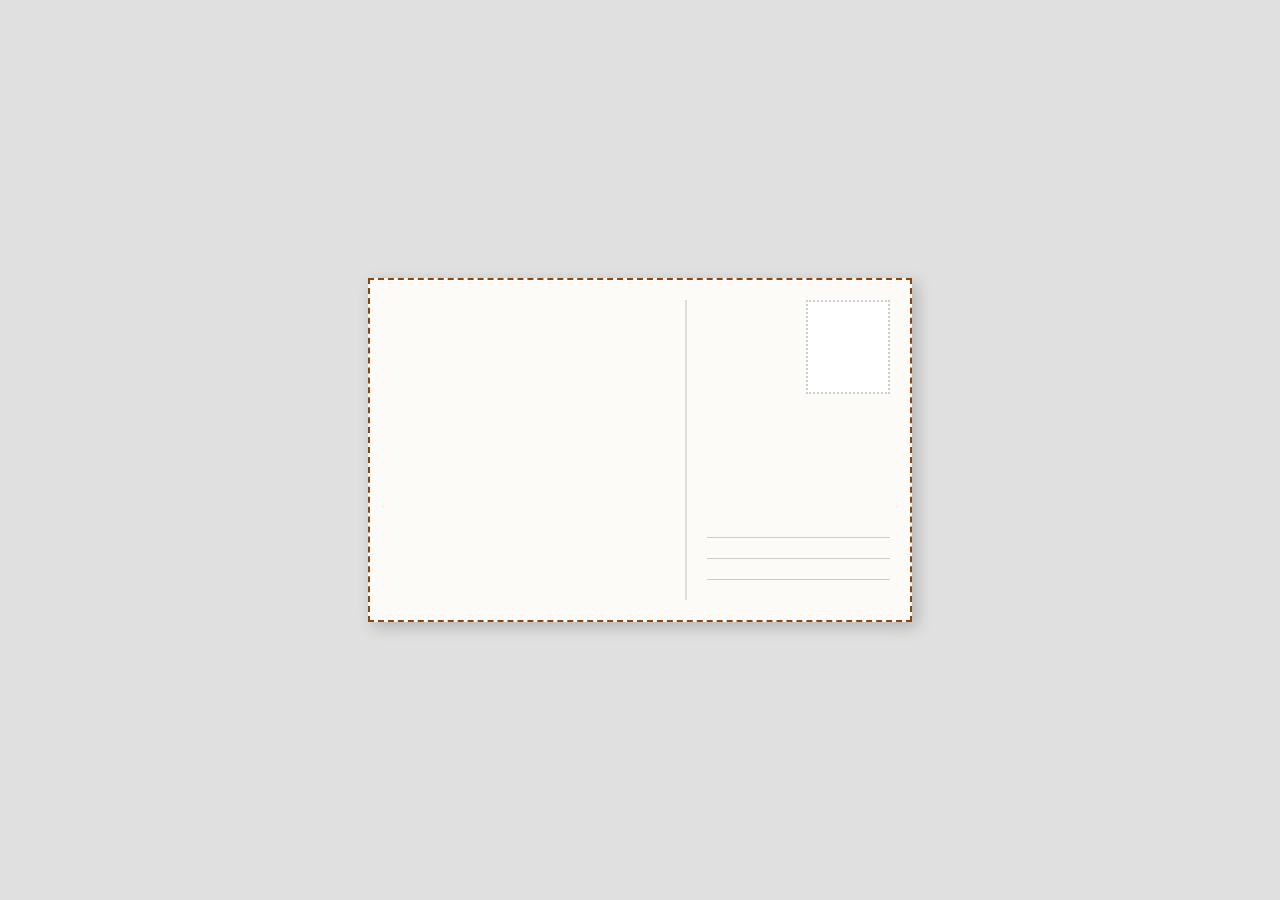
<file: Ejercicios HTML CSS/CrearUnaPostal/index.html>
<!DOCTYPE html> <!-- DJDLA - HTML y CSS -->
<html lang="en">

<head>
    <meta charset="UTF-8">
    <meta name="viewport" content="width=device-width, initial-scale=1.0">
    <title>Postal</title>
    <link rel="stylesheet" href="estilo.css"> <!-- Enlaza HTML y CSS -->
</head>

<body>
    <div class="postcard"> <!-- Contenedor principal de la postal -->
        <div class="left-side"></div> <!-- Lado izquierdo (mensaje) -->
        <div class="right-side"> <!-- Lado derecho (dirección) -->
            <div class="stamp-box"></div> <!-- Cuadro de estampilla -->
            <div class="address-lines"> <!-- Lineas de dirección -->
                <div class="line"></div>
                <div class="line"></div>
                <div class="line"></div>
            </div>
        </div>
    </div>
</body>

</html>
</file>
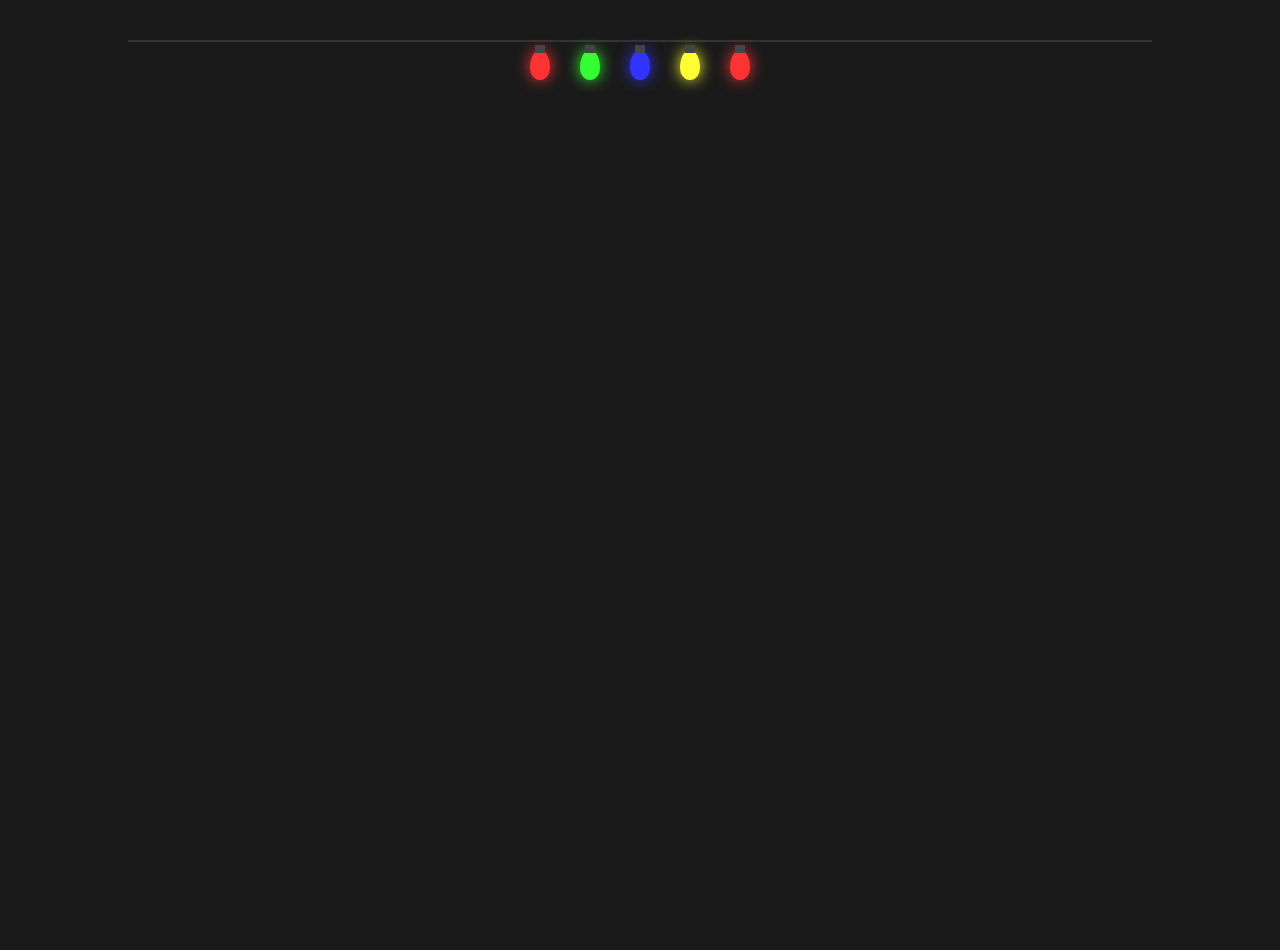
<file: Ejercicios HTML CSS/LucesNavideñas/index.html>
<!DOCTYPE html> <!-- DJDLA - HTML y CSS -->
<html lang="en">
<head>
    <meta charset="UTF-8">
    <meta name="viewport" content="width=device-width, initial-scale=1.0">
    <title>Luces Navideñas</title>
    <link rel="stylesheet" href="estilo.css"> <!-- Enlaza HTML y CSS -->
</head>
<body>
    <div class="wire"></div> <!-- Cable de la luz -->
    <div class="string"> <!-- Contenedor de las bombillas -->
        <div class="bulb red"></div> <!-- Bombilla roja -->
        <div class="bulb green"></div> <!-- Bombilla verde -->
        <div class="bulb blue"></div> <!-- Bombilla azul -->
        <div class="bulb yellow"></div> <!-- Bombilla amarilla -->
        <div class="bulb red"></div> <!-- Bombilla roja -->
    </div>
</body>
</html>
</file>
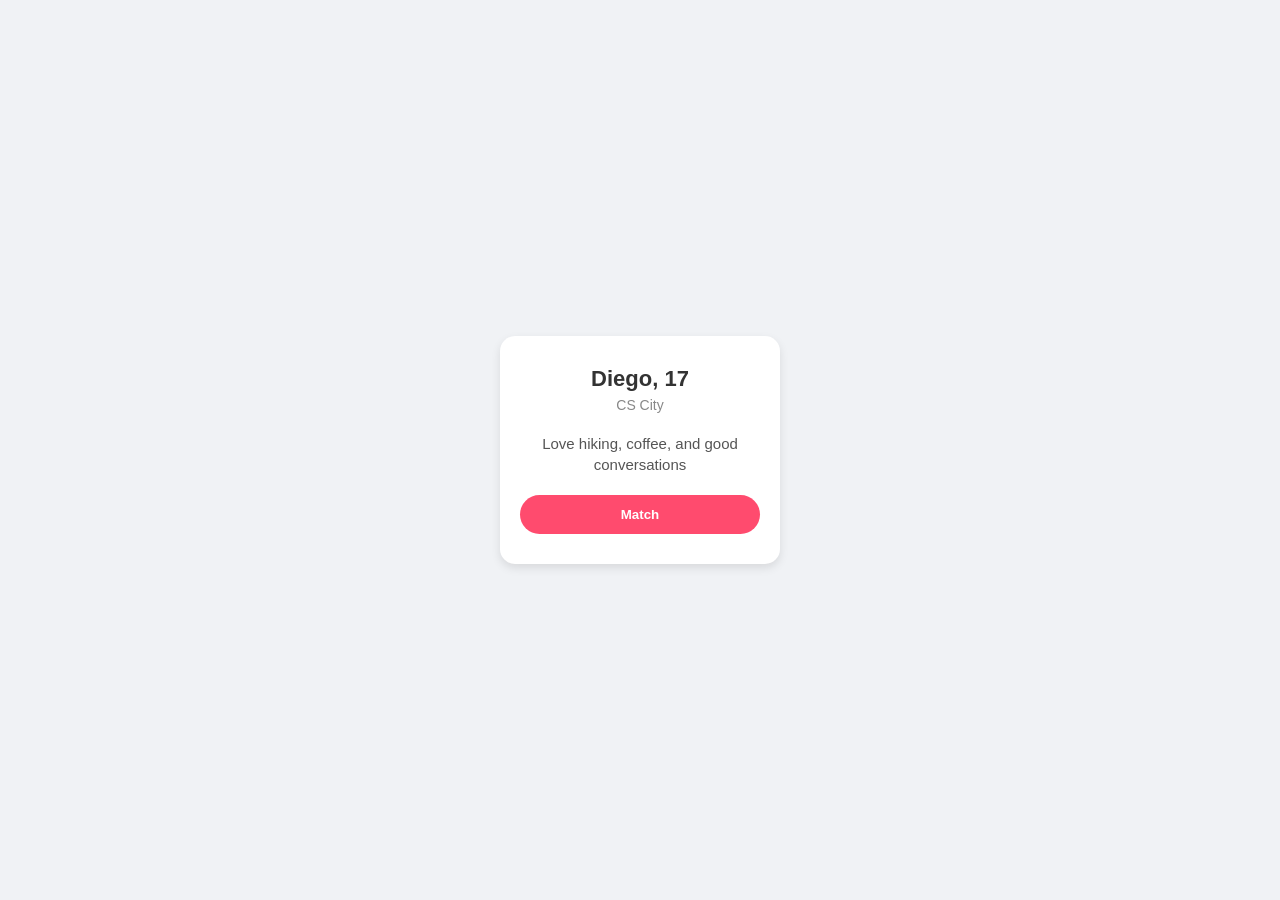
<file: Ejercicios HTML CSS/TarjetaDePerfil/index.html>
<!DOCTYPE html> <!-- DJDLA - HTML y CSS -->
<html lang="en">
<head>
    <meta charset="UTF-8">
    <meta name="viewport" content="width=device-width, initial-scale=1.0">
    <title>Tarjeta de Perfil</title>
    <link rel="stylesheet" href="estilo.css"> <!-- Enlaza HTML y CSS -->
</head>
<body>
    <div class="card"> <!-- Contenedor principal de la tarjeta -->
        <h3> Diego, 17 </h3> <!-- Nombre y Edad -->
        <div class="info">CS City </div> <!-- Ciudad -->
        <p class="bio"> Love hiking, coffee,
            and good conversations <!-- Descripcion -->
        </p>
        <button> Match </button> <!-- Boton -->
    </div>
    
</body>
</html>
</file>
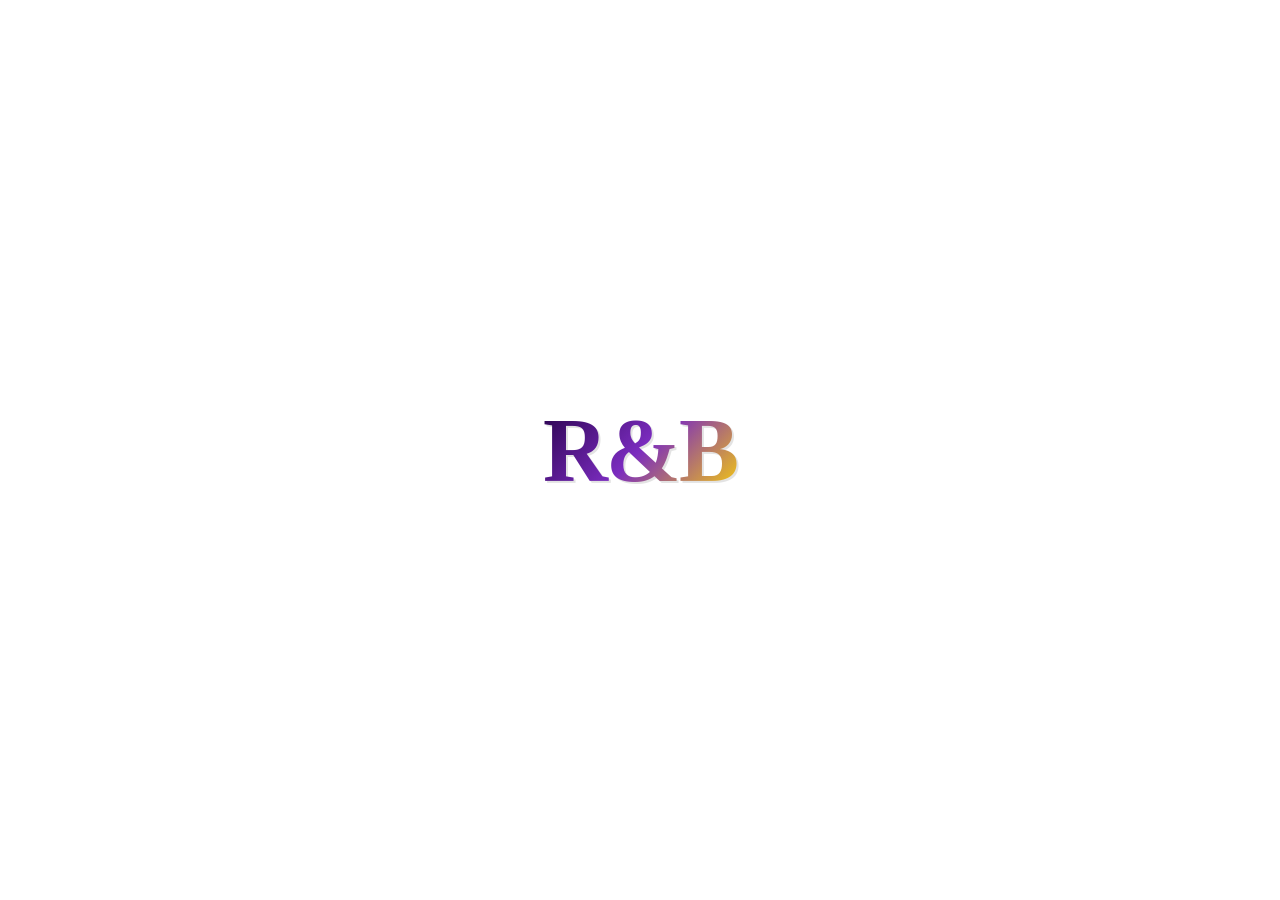
<file: Ejercicios HTML CSS/TextoR&B/index.html>
<!DOCTYPE html> <!-- DJDLA - HTML y CSS -->
<html lang="en">
<head>
    <meta charset="UTF-8">
    <meta name="viewport" content="width=device-width, initial-scale=1.0">
    <title>Texto R&B</title>
    <link rel="stylesheet" href="estilo.css"> <!-- Enlaza HTML y CSS -->
</head>
<body>
    <!-- Titulo con efecto de degradado -->
     <h1 class="rnb-text">R&B</h1>
</body>
</html>
</file>
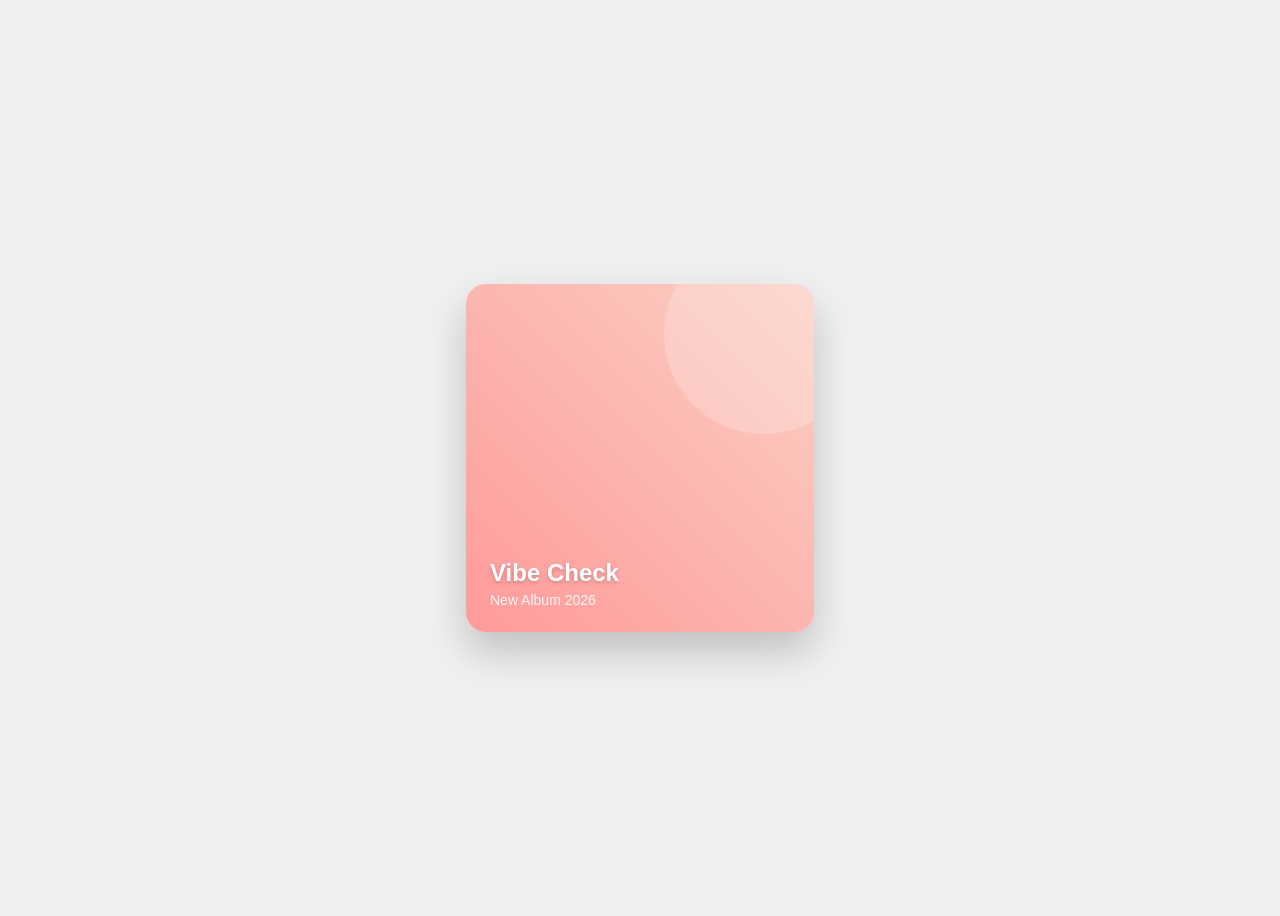
<file: Ejercicios-HTML-CSS--main/Ejercicios-HTML-CSS--main/Ejercicios HTML CSS/CoverMusica/index.html>
<!DOCTYPE html> <!-- DJDLA - HTML y CSS -->
<html lang="en">

<head>
    <meta charset="UTF-8">
    <meta name="viewport" content="width=device-width, initial-scale=1.0">
    <title>Cover de musica</title>
    <link rel="stylesheet" href="estilo.css"> <!-- Enlaza HTML y CSS -->
    <link rel="shortcut icon" href="spotify.png" type="image/x-icon">
</head>

<body>
    <div class="cover"> <!-- Tarjeta del cover -->
        <div class="circle"></div>
        <!-- Circulo decorativo -->
        <h2>Vibe Check</h2> <!-- Titulo del album -->
        <p>New Album 2026</p> <!-- Subtitulo -->
    </div>
</body>

</html>
</file>
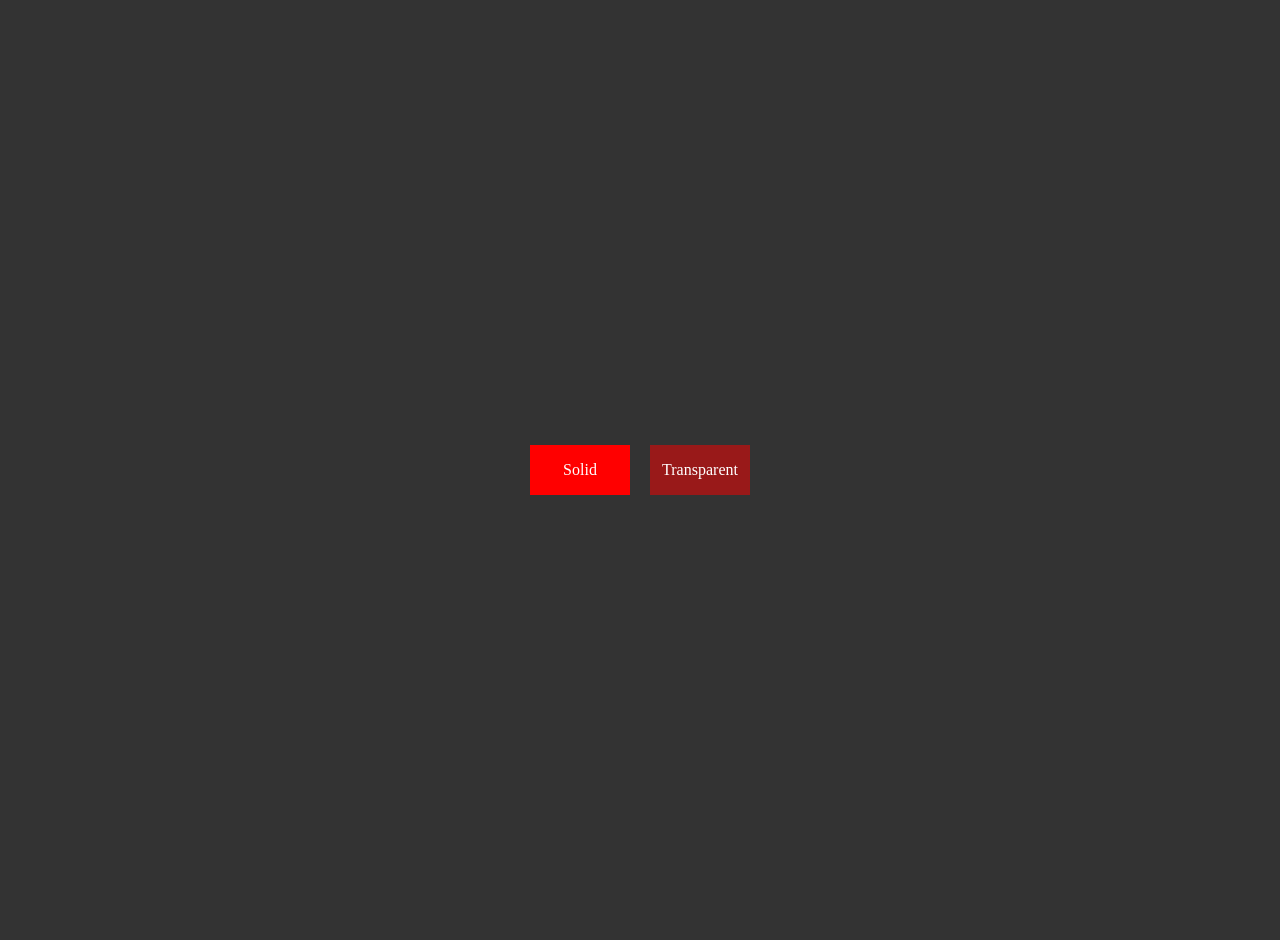
<file: Ejercicios-HTML-CSS--main/Ejercicios-HTML-CSS--main/Ejercicios HTML CSS/CrearColores/index.html>
<!DOCTYPE html> <!-- DJDLA - HTML y CSS -->
<html lang="en">

<head>
    <meta charset="UTF-8">
    <meta name="viewport" content="width=device-width, initial-scale=1.0">
    <title>Document</title>
    <link rel="stylesheet" href="estilo.css"> <!-- Enlaza HTML y CSS -->
</head>

<body>
    <div class="box solid">Solid</div> <!-- Primer cuadro con color rojo solido -->
    <div class="box trans">Transparent</div> <!-- Segundo cuadro con color rojo transparente -->
</body>

</html>
</file>
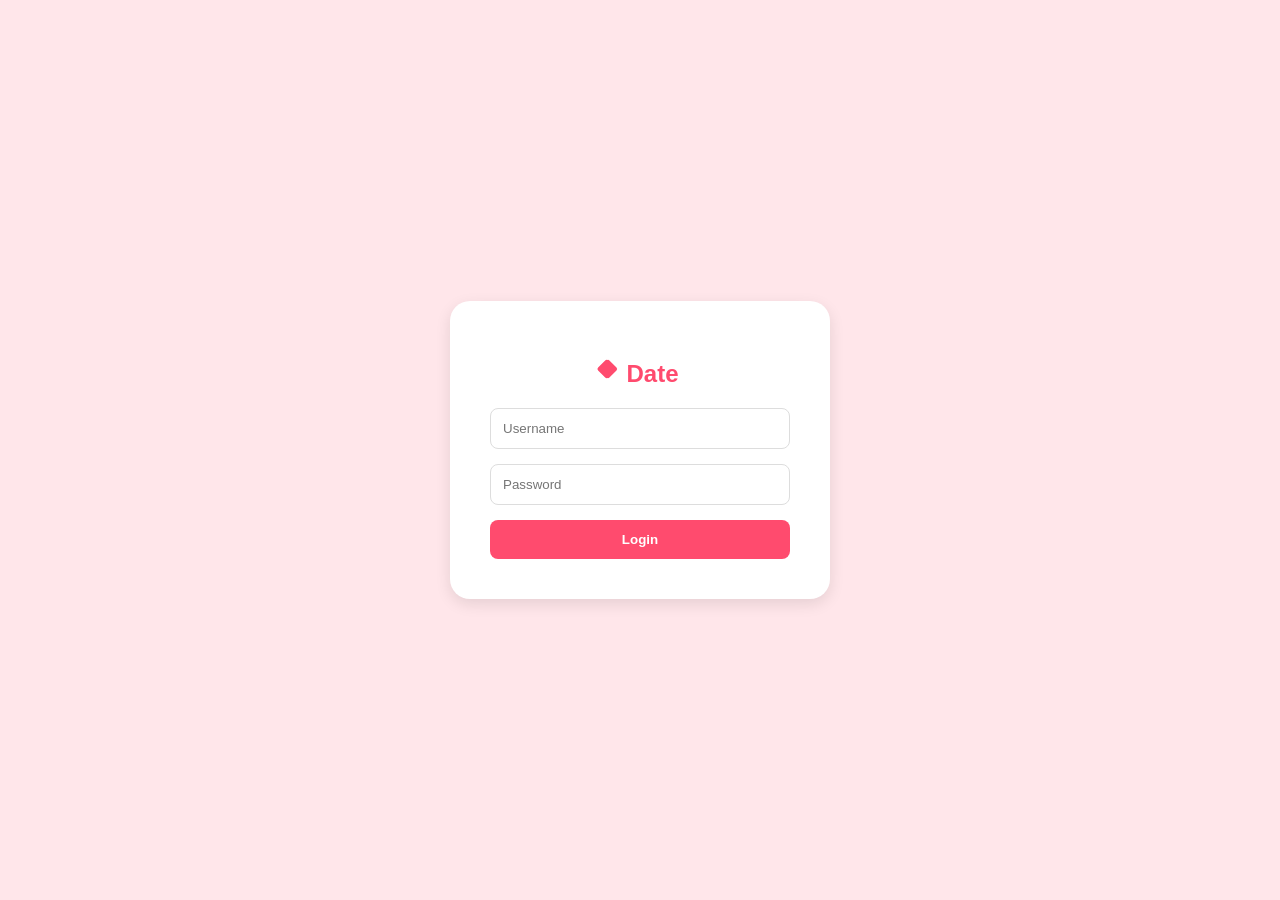
<file: Ejercicios-HTML-CSS--main/Ejercicios-HTML-CSS--main/Ejercicios HTML CSS/LoginDeCitas/index.html>
<!DOCTYPE html> <!-- DJDLA - HTML y CSS -->
<html lang="en">
<head>
    <meta charset="UTF-8">
    <meta name="viewport" content="width=device-width, initial-scale=1.0">
    <title>Login de Citas</title>
    <link rel="stylesheet" href="estilo.css"> <!-- Enlaza HTML y CSS -->
</head>
<body>
    <div class="card"> <!-- Tarjeta del formulario -->
        <h2>Date</h2> <!-- Titulo con icono (rombo) -->
        <form> <!-- Inicio del formulario -->
            <input type="text" placeholder="Username">
            <!-- Campo de texto para el usuario -->
            <input type="password" placeholder="Password">
            <!-- Campo de contraseña -->
            <button>Login</button> <!-- Botón de inicio de sesión -->
        </form> 
    </div>
</body>
</html>
</file>
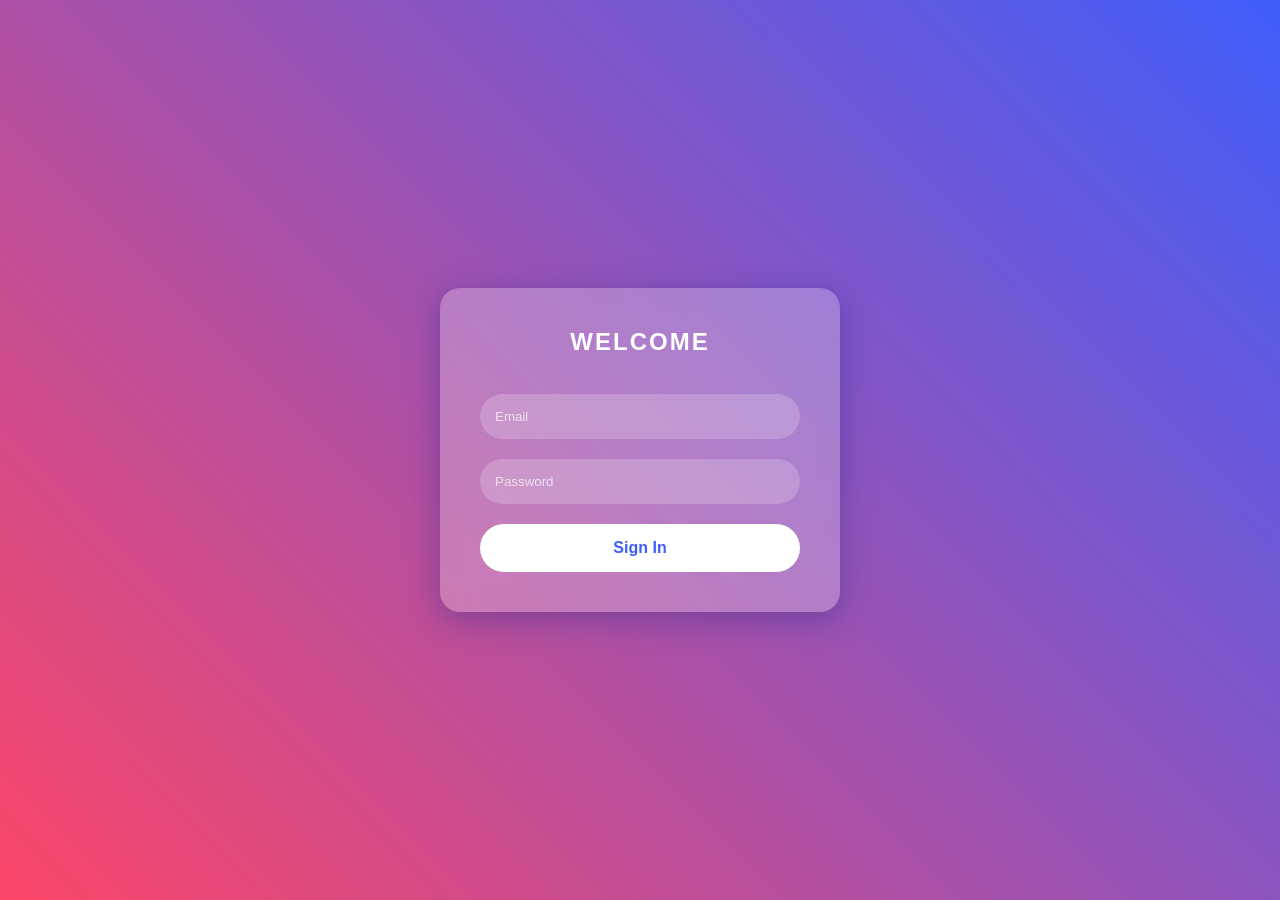
<file: Ejercicios-HTML-CSS--main/Ejercicios-HTML-CSS--main/Ejercicios HTML CSS/LoginGlass/index.html>
<!DOCTYPE html> <!-- DJDLA - HTML y CSS -->
<html lang="en">

<head>
    <meta charset="UTF-8">
    <meta name="viewport" content="width=device-width, initial-scale=1.0">
    <title>Glass Login</title>
    <link rel="stylesheet" href="estilo.css"> <!-- Enlaza HTML y CSS -->
</head>

<body>
    <div class="glass-card"> <!-- Contenedor principal del login -->
        <h2>Welcome</h2> <!-- Titulo de bienvenida -->
        <form> <!-- Inicio del formulario -->
            <!-- Campo de correo electronico -->
            <input type="text" placeholder="Email" required>
            <!-- Campo de contraseña -->
            <input type="password" placeholder="Password" required>
            <!-- Botón de envio -->
            <button type="submit">Sign In</button>
        </form>
    </div>
</body>

</html>
</file>
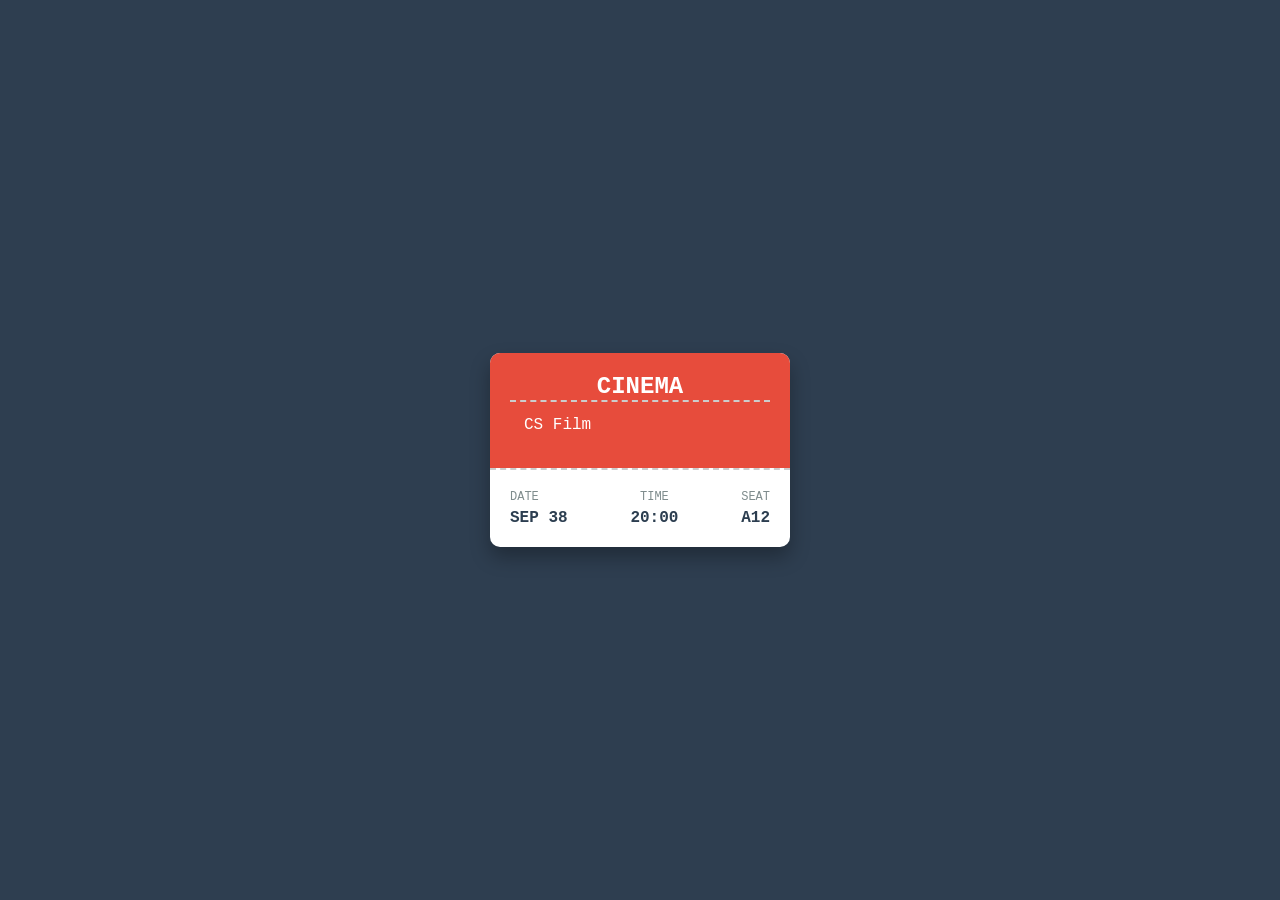
<file: Ejercicios-HTML-CSS--main/Ejercicios-HTML-CSS--main/Ejercicios HTML CSS/MovieTicket/index.html>
<!DOCTYPE html> <!-- DJDLA - HTML y CSS -->
<html lang="en">
<head>
    <meta charset="UTF-8">
    <meta name="viewport" content="width=device-width, initial-scale=1.0">
    <title>Movie Ticket</title>
    <link rel="stylesheet" href="estilo.css"> <!-- Enlaza HTML y CSS -->
</head>
<body>
    <div class="ticket">
        <div class="top">
            <h2>Cinema</h2>
            <div class="movie-title">CS Film</div>
        </div>
        <div class="bottom">
            <div class="info">
                <div>DATE</div>
                <span>SEP 38</span>
            </div>
            <div class="info" style="text-align: center;">
                <div>TIME</div>
                <span>20:00</span>
            </div>
            <div class="info" style="text-align: right;">
                <div>SEAT</div>
                <span>A12</span>
            </div>
        </div>
    </div>
</body>
</html>
</file>
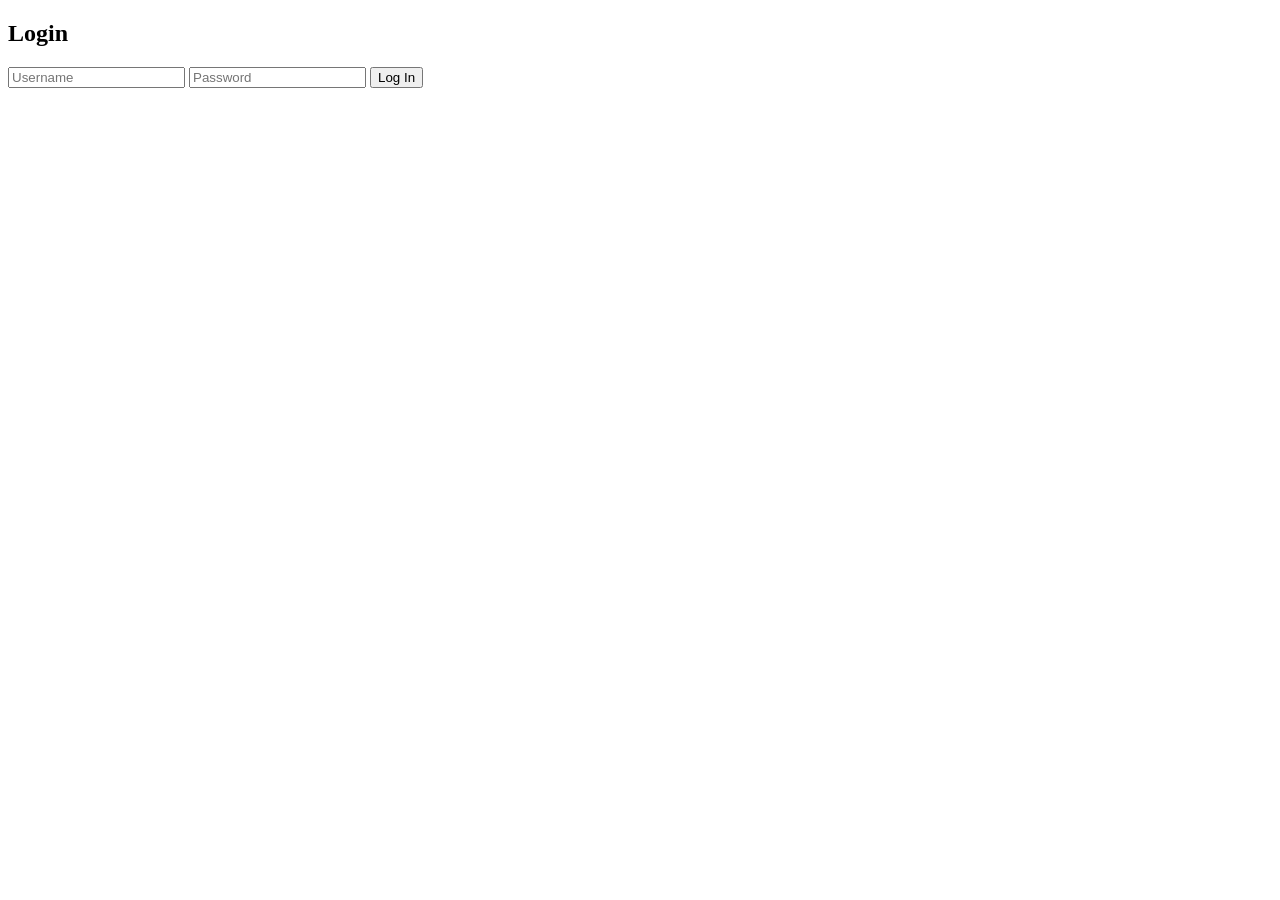
<file: Ejercicios-HTML-CSS--main/Ejercicios-HTML-CSS--main/Ejercicios HTML CSS/NeumorphicLogin/index.html>
<!DOCTYPE html>
<html lang="en">
<head>
    <meta charset="UTF-8">
    <meta name="viewport" content="width=device-width, initial-scale=1.0">
    <title>Neumorphic Login</title>
</head>
<body>
    <div class="card">
        <h2>Login</h2>
        <form>
            <input type="text"
            placeholder="Username" required>
            <input type="password"
            placeholder="Password" required>
            <button type ="submit">Log In</button>
        </form>
    </div>
</body>
</html>
</file>
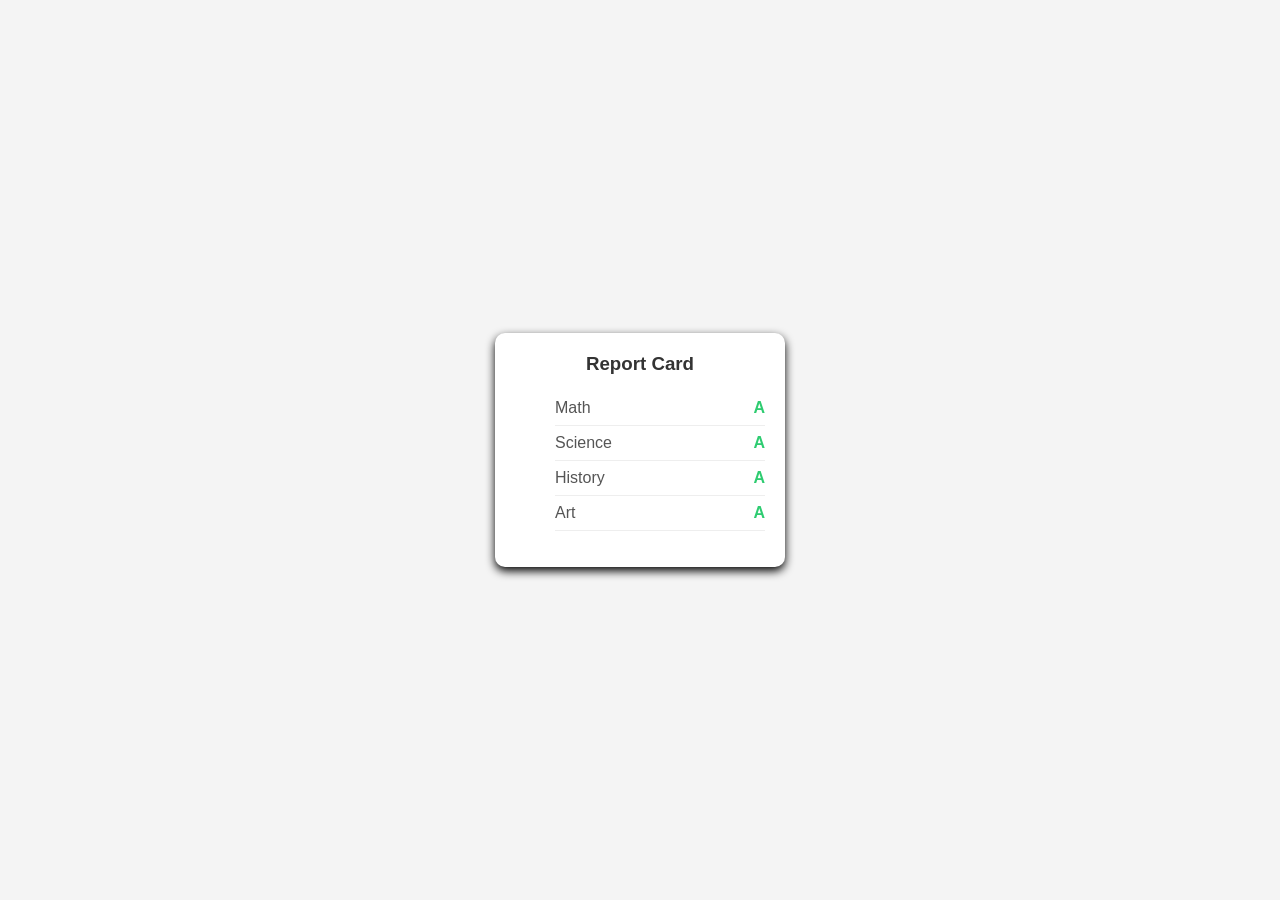
<file: Ejercicios-HTML-CSS--main/Ejercicios-HTML-CSS--main/Ejercicios HTML CSS/ReportCard/index.html>
<!DOCTYPE html> <!-- DJDLA - HTML y CSS -->
<html lang="en">

<head>
    <meta charset="UTF-8">
    <meta name="viewport" content="width=device-width, initial-scale=1.0">
    <title>Document</title>
    <link rel="stylesheet" href="estilo.css"> <!-- Enlaza HTML y CSS -->
</head>

<body>
    <div class="card"> <!-- Tarjeta de reporte -->
        <h3> Report Card </h3> <!-- Titulo de la tarjeta -->
        <ul> <!-- Lista de materias -->
            <li>Math <span>A</span></li> <!-- Materia 1 -->
            <li>Science <span>A</span></li> <!-- Materia 2 -->
            <li>History <span>A</span></li> <!-- Materia 3 -->
            <li>Art <span>A</span></li> <!-- Materia 4 -->
        </ul>
    </div>
</body>

</html>
</file>
<file: Ejercicios HTML CSS/CrearUnaPostal/estilo.css>
/* DJDLA - HTML y CSS */

/* Estilos generales del cuerpo de la página */
body {
    display: flex; /* Usa Flexbox para centrar */
    justify-content: center; /* Centrado horizontal */
    align-items: center; /* Centrado vertical */
    height: 100vh; /* 100% de alto de la ventana */
    background: #e0e0e0; /* Color de fondo */
    margin: 0; /* Elimina márgenes */
}

/* Contenedor principal de la postal */
.postcard {
    width: 500px; /* Ancho de la postal */
    height: 300px; /* Alto de la postal  */
    background: #fdfbf7; /* Color de fondo */
    border: 2px dashed #8b4513; /* Borde punteado (dashed) */
    padding: 20px; /* Espacio interno */
    box-shadow: 5px 5px 15px rgba(0, 0, 0, 0.2); /* Sombra */
    display: flex; /* Distribuye los lados */
}

.left-side {
    width: 60%; /* 60% del ancho */
    padding-right: 20px; /* Espacio a la derecha */
}

/* Lado derecho */
.right-side {
    width: 40%; /* 40% del ancho */
    border-left: 2px solid #ddd; /* Linea vertical */
    padding-left: 20px; /* Espacio a la izquierda */
    display: flex; /* Usa flexbox */
    flex-direction: column; /* Elementos en columna */
    justify-content: space-between; /* Espacio entre elementos */
}

/* Cuadro de la estampilla */
.stamp-box {
    width: 80px; /* Ancho de la estampilla */
    height: 90px; /* Alto de la estampilla */
    border: 2px dotted #ccc; /* Borde punteado (dotted) */
    align-self: flex-end; /* Alineado a la derecha */
    background: #fff; /* Fondo blanco */
}

/* Lineas de la direccion */
.address-lines {
    margin-top: 20px; /* Espacio superior */
}

/* Estilo de cada linea */
.line {
    width: 100%; /* Ancho completo */
    height: 1px; /* Grosor de la linea  */
    background: #ccc; /* Color de la linea */
    margin-bottom: 20px; /* Espacio entre lineas */
}
</file>
<file: Ejercicios HTML CSS/LucesNavideñas/estilo.css>
/* DJDLA - HTML y CSS */
/* Estilo general del cuerpo de la página */
body {
    margin: 0; /* Sin margen */
    height: 100vh; /* Alto de la ventana */
    background: #1a1a1a; /* Fondo Oscuro */
    display: flex; /* Usa Flexbox */
    justify-content: center; /* Centra horizontalmente */
    align-items: flex-start; /* Alinea arriba */
    padding-top: 50px; /* Espacio superior */
}

/* Cable de la luz */
.wire {
    position: absolute; /* Posición absoluta */
    top: 40px; /* Distancia desde arriba */
    width: 80%; /* Ancho del cable */
    height: 2px; /* Grosor del cable */
    background: #333; /* Color del cable */
}

/* Contenedor de las bombillas */
.string {
    display: flex; /* Coloca las bombillas en fila */
    gap: 30px; /* Espacio entre bombillas */
    z-index: 2; /* Se muestra por encima */
}

/* Estilo base de cada bombilla */
.bulb {
    width: 20px; /* Ancho de la bombilla */
    height: 30px; /* Alto de la bombilla */
    border-radius: 50% 50% 50% 50% / 60% 60% 40% 40%; /* Forma redondeada */
    position: relative; /* Posicion relativa */
}

/* Parte superior de la bombilla */
.bulb::before {
    content: ''; /* Crea un pequeño rectangulo */
    position: absolute; /* Posicion absoluta */
    top: -5px; /* Se coloca encima */
    left: 5px; /* Alineacion horizontal */
    width: 10px; /* Ancho del conector */
    height: 8px; /* Alto del conector */
    background: #444; /* Color del conector */
}

/* Colores de las bombillas con brillo */
.red {
    background: #ff3333; /* Color rojo */
    box-shadow: 0 0 15px #ff3333; /* Efecto de luz */
}

.green {
    background: #33ff33; /* Color verde */
    box-shadow: 0 0 15px #33ff33; /* Efecto de luz */
}

.blue {
    background: #3333ff; /* Color azul */
    box-shadow: 0 0 15px #3333ff; /* Efecto de luz */
}

.yellow {
    background: #ffff33; /* Color amarillo */
    box-shadow: 0 0 15px #ffff33; /* Efecto de luz */
}
</file>
<file: Ejercicios HTML CSS/TarjetaDePerfil/estilo.css>
/* DJDLA - HTML y CSS */
/* Estilos generales del cuerpo de la página */
body {
    display: flex; /* Usa flexbox para centrar */
    justify-content: center; /* Centrado horizontal */
    align-items: center; /* Centrado vertical */
    height: 100vh; /* 100% de alto de la ventana */
    background: #f0f2f5; /* Color de fondo */
    font-family: sans-serif; /* Tipo de fuente */
    margin: 0; /* Elimina márgenes por defecto */
}

/* Estilos de la tarjeta */
.card {
    width: 240px; /* Ancho de la tarjeta */
    background: white; /* Fondo blanco */
    padding: 30px 20px; /* Espacio interno */
    border-radius: 15px; /* Bordes redondeados */
    text-align: center; /* Alineación del texto */
    box-shadow: 0 4px 10px rgba(0, 0, 0, 0.1); /* Sombra */
}

/* Estilo del título */
h3 {
    margin: 0; /* Elimina el margen */
    color: #333; /* Color del texto */
    font-size: 22px; /* Tamaño de fuente */
}

.info {
    color: #888; /* Color gris */
    font-size: 14px; /* Tamaño de fuente */
    margin-top: 5px; /* Espacio superior */
}

/* Estilo de la descripcion */
.bio {
    color: #555; /* Color del texto */
    font-size: 15px; /* Tamaño de fuente */
    margin: 20px 0; /* Espacio arriba y abajo */
    line-height: 1.4; /* Espaciado entre lineas */
}

/* Estilo del boton */
button {
    width: 100%; /* Ancho completo de la tarjeta */
    padding: 12px; /* Espacio interno */
    background: #ff4b6e; /* Color de fondo */
    color: white; /* Color del texto */
    border: none; /* Sin borde */
    border-radius: 25px; /* Bordes redondeados */
    cursor: pointer; /* Cambia el cursor al pasar el mouse */
    font-weight: bold; /* Texto en negrita */
}
</file>
<file: Ejercicios HTML CSS/TextoR&B/estilo.css>
/* DJDLA - HTML y CSS */
/* Estilos generales del cuerpo de la página */
body {
    display: flex; /* Usa flexbox para centrar */
    justify-content: center; /* Centrado horizontal */
    align-items: center; /* Centrado vertical */
    height: 100vh; /* 100% del alto de la ventana */
    background: #ffffff; /* Color de fondo blanco */
    margin: 0; /* Elimina margenes por defecto */
    font-family: Georgia, 'Times New Roman', Times, serif; /* Tipo de fuente */
}

/* Estilo del texto R&B */
.rnb-text {
    font-size: 90px; /* Tamaño grande del texto */
    font-weight: bold; /* Texto en negrita */
    text-transform: uppercase; /* Convierte a mayúsculas */
    letter-spacing: -2px; /* Espacio entre letras */
    margin: 0; /* Sin margen */

    /* Degradado de color en el texto */
    background: linear-gradient(135deg, #240046 0%,
    #7b2cbf 50%, #ffd700 100%); /* Gradiente morado a amarillo */
    -webkit-background-clip: text; /* Aplica el fondo solo al texto */
    background-clip: text; /* Propiedad estándar */
    color: transparent; /* Hace transparente el color del texto */

    /* Sombra para dar profundidad */
    filter: drop-shadow(2px 2px 0px rgba(0, 0, 0, 0.11));
}
</file>
<file: Ejercicios-HTML-CSS--main/Ejercicios-HTML-CSS--main/Ejercicios HTML CSS/CoverMusica/estilo.css>
/* DJDLA - HTML y CSS */
/* Estilos generales del cuerpo de la página */
body {
    display: flex;
    justify-content: center;
    align-items: center;
    height: 100vh;
    background: #f0f0f0;
    font-family: sans-serif;
}

/* Estilos de la tarjeta del cover */
.cover {
    width: 300px;
    height: 300px;
    background: linear-gradient(
        45deg,
        #ff9a9a 0%,
        #fad0c4 99%,
        #fad0c4 100%
    );
    border-radius: 20px;
    box-shadow: 0 20px 40px rgba(0, 0, 0, 0.2);
    position: relative;
    overflow: hidden;
    display: flex;
    flex-direction: column;
    justify-content: flex-end;
    padding: 24px;
    color: white;
}

/* Estilo del circulo decorativo */
.circle {
    position: absolute;
    top: -50px;
    right: -50px;
    width: 200px;
    height: 200px;
    background: rgba(255, 255, 255, 0.2);
    border-radius: 50%;
}

/* Estilo del titulo */
h2 {
    margin: 0;
    font-size: 24px;
    text-shadow: 0 2px 4px rgba(0, 0, 0, 0.2) ;
}

/* Estilo del subtitulo */
p {
    margin: 5px 0 0;
    font-size: 14px;
    opacity: 0.9;
}
</file>
<file: Ejercicios-HTML-CSS--main/Ejercicios-HTML-CSS--main/Ejercicios HTML CSS/CrearColores/estilo.css>
/* DJDLA - HTML y CSS */

/* Estilos generales del cuerpo de la página */
body {
    background: #333;
    padding: 20px;
    display: flex;
    justify-content: center;
    align-items: center;
    height: 100vh;
    margin: 0;
}

/* Estilo de los cuadros (cajas) */
.box {
    width: 100px;
    height: 50px;
    margin: 10px;
    color: white;
    display: flex;
    align-items: center;
    justify-content: center;
}

/* Cuadro rojo sólido usando rgb() */
.solid {
    background-color: rgb(255, 0, 0); /* Rojo totalmente opaco */
}

/* Cuadro rojo transparente usando rgba()  */
.trans {
    background-color: rgba(255, 0, 0, 0.5); /* Rojo con 50% de opacidad */
}
</file>
<file: Ejercicios-HTML-CSS--main/Ejercicios-HTML-CSS--main/Ejercicios HTML CSS/LoginDeCitas/estilo.css>
/* DJDLA - HTML y CSS */
/* Estilos generales del cuerpo de la página */
body {
    margin: 0; /* Elimina márgenes predeterminados */
    height: 100vh; /* Alto de la ventana completa */
    display: flex; /* Usa Flexbox para centrar */
    justify-content: center; /* Centra horizontalmente */
    align-items: center; /* Centra verticalmente */
    font-family: sans-serif; /* Tipo de fuente */
    background: #ffe6ea; /* Color de fondo rosa claro */
}

/* Estilo de la tarjeta */
.card {
    width: 300px; /* Ancho de la tarjeta */
    padding: 40px; /* Espacio interno */
    border-radius: 20px; /* Bordes redondeados */
    background: white; /* Color de fondo blanco */
    text-align: center; /* Centra el contenido */
    box-shadow: 0 5px 15px rgba(0, 0, 0, 0.1); /* Sombra */
}

/* Estilo del titulo h2 */
h2 {
    color: #ff4b6e; /* Color del texto */
    margin-bottom: 20px; /* Espacio inferior */
    display: inline-block; /* Se comporta como bloque en linea */
    position: relative; /* Permite posicionar el pseudo-elemento */
    padding-left: 25px; /* Espacio para el icono */
}

/* Pseudo-elemento que crea el ícono (rombo) */
h2::before {
    content: ""; /* Elemento vacío */
    position: absolute; /* Posición absoluta */
    left: 0; /* Se coloca a la izquierda */
    top: 2px; /* Ajuste vertical del icono */
    width: 14px; /* Ancho del rombo */
    height: 14px; /* Alto del rombo */
    background: #ff4b6e; /* Color del rombo */
    transform: rotate(-45deg); /* Rota para formar un rombo */
    box-shadow: -1px -1px 0 #ff4b6e; /* Borde suave */
    border-radius: 2px; /* Ligero redondeo */
}

/* Estilo de los campos de texto */
input {
    width: 100%; /* Ancho completo */
    padding: 12px; /* Espacio interno */
    margin-bottom: 15px; /* Espacio inferior entre campos */
    border: 1px solid #ddd; /* Borde gris claro */
    border-radius: 8px; /* Bordes redondeados */
    box-sizing: border-box; /* Incluye padding en el ancho total */
}

/* Estilo del botón */
button {
    width: 100%; /* Ancho completo */
    padding: 12px; /* Espacio interno */
    border: none; /* Sin borde */
    border-radius: 8px; /* Bordes redondeados */
    background: #ff4b6e; /* Color del botón */
    color: white; /* Color del texto */
    font-weight: bold; /* Texto en negrita */
    cursor: pointer; /* Cursor de mano */
}
</file>
<file: Ejercicios-HTML-CSS--main/Ejercicios-HTML-CSS--main/Ejercicios HTML CSS/LoginGlass/estilo.css>
/* DJDLA - HTML y CSS */
/* Estilo general del cuerpo de la página */
body {
    margin: 0;
    height: 100vh;
    display: flex;
    justify-content: center;
    align-items: center;
    font-family: 'Segoe UI', sans-serif;
    background: linear-gradient(45deg, #fc4668, #3f5efb)
}

/* Estilo del contenedor de vidrio (glass card) */
.glass-card {
    width: 320px;
    padding: 40px;
    border-radius: 20px;
    background: rgba(255, 255, 255, 0.25);
    backdrop-filter: blur(10px);
    -webkit-backdrop-filter: blur(10px);
    -border: 1px solid rgba(255, 255, 255, 0.3);
    box-shadow: 0 8px 32px 0 rgba(31, 38, 135, 0.37); 
    text-align: center;
    color: white;
}

/* Estilo del titulo */
h2 {
    margin-top: 0;
    margin-bottom: 38px;
    font-weight: 600;
    letter-spacing: 2px;
    text-transform: uppercase;
}

/* Estilo de los campos de entrada */
input {
    width: 100%;
    padding: 15px;
    margin-bottom: 20px;
    border: none;
    border-radius: 30px;
    background: rgba(255, 255, 255, 0.2);
    color: white;
    outline: none;
    box-sizing: border-box;
    transition: 0.3s;
}

/* Color del placeholder */
input::placeholder {
    color: rgba(255, 255, 255, 0.7);
}

/* Efecto cuando el inpút está enfocado */
input:focus {
    background: rgba(255, 255, 255, 0.4);
    box-shadow: 0 0 10px rgba(255, 255, 255, 0.2);
}

/* Estilo del botón */
button {
    width: 100%;
    padding: 15px;
    border: none;
    border-radius: 30px;
    background: white;
    color: #3f5ef8;
    font-weight: bold;
    font-size: 16px;
    cursor: pointer;
    transition: transform 0.2s;
}

/* Efecto al pasar el mouse sobre el botón */
button:hover {
    background: scale(1.05);
}
</file>
<file: Ejercicios-HTML-CSS--main/Ejercicios-HTML-CSS--main/Ejercicios HTML CSS/MovieTicket/estilo.css>
/* DJDLA - HTML y CSS */
/* Estilos generales del cuerpo de la página */
body {
    margin: 0;
    height: 100vh;
    display: flex;
    justify-content: center;
    align-items: center;
    background: #2e3e50;
    font-family: 'Courier New', monospace;
}

/* Estilo del contenedor principal del boleto */
.ticket {
    width: 300px;
    background: #fff;
    border-radius: 10px;
    overflow: hidden;
    box-shadow: 0 10px 20px rgba(0, 0, 0, 0.3);
}

/* Parte superior del boleto */
.top {
    background: #e74c3c;
    color: white;
    padding: 20px;
    text-align: center;
    position: relative;
}

/* Bordes decorativos de la parte superior */
.top::before .top::after {
    content: "";
    position: absolute;
    bottom: -10px;
    width: 20px;
    height: 20px;
    background: #2c3e50;
}

.top::before { left: -10px; }
.top::after { left: -10px; }

/* Estio del titulo */
h2 {
    margin: 0;
    font-size: 24px;
    text-transform: uppercase;
}

/* Estilo del subtitulo */
.movie-title {
    padding: 14px;
    display: flex;
    justify-content: space-between;
    border-top: 2px dashed #ccc;
}

/* Parte inferior del boleto */
.bottom {
    padding: 20px;
    display: flex;
    justify-content: space-between;
    border-top: 2px dashed #ccc;
}

/* Estilo de las etiquetas (DATE, TIME, SEAT) */
.info div {
    font-size: 12px;
    color: #7f8c8d;
    margin-bottom: 5px;
}

/* Estilo de os valores (SEP 28, 20:00 A12) */
.info span {
    font-size: 16px;
    font-weight: bold;
    color: #2c3e50;
}
</file>
<file: Ejercicios-HTML-CSS--main/Ejercicios-HTML-CSS--main/Ejercicios HTML CSS/ReportCard/estilo.css>
/* DJDLA - HTML y CSS */
/* Estilos generales del cuerpo de la página */
body {
    display: flex;
    justify-content: center;
    align-items: center;
    height: 100vh;
    background: #f4f4f4;
    font-family: sans-serif;
    margin: 0;
}

/* Tarjeta de reporte */
.card {
    width: 250px;
    background: white;
    padding: 20px;
    border-radius: 10px;
    box-shadow: 0 4px 10px rgba(0, 0, 0, 1);
}

/* Titulo de la tarjeta */
h3 {
    margin: 0 0 15px;
    text-align: center;
    color: #333;
}

/* Estilo de la lista */
li {
    display: flex;
    justify-content: space-between;
    padding: 8px 0;
    border-bottom: 1px solid #eee;
    list-style: none;
    color: #555;
}

/* Estilo de la calificación */
span {
    font-weight: bold;
    color: #2ecc71;
}
</file>
